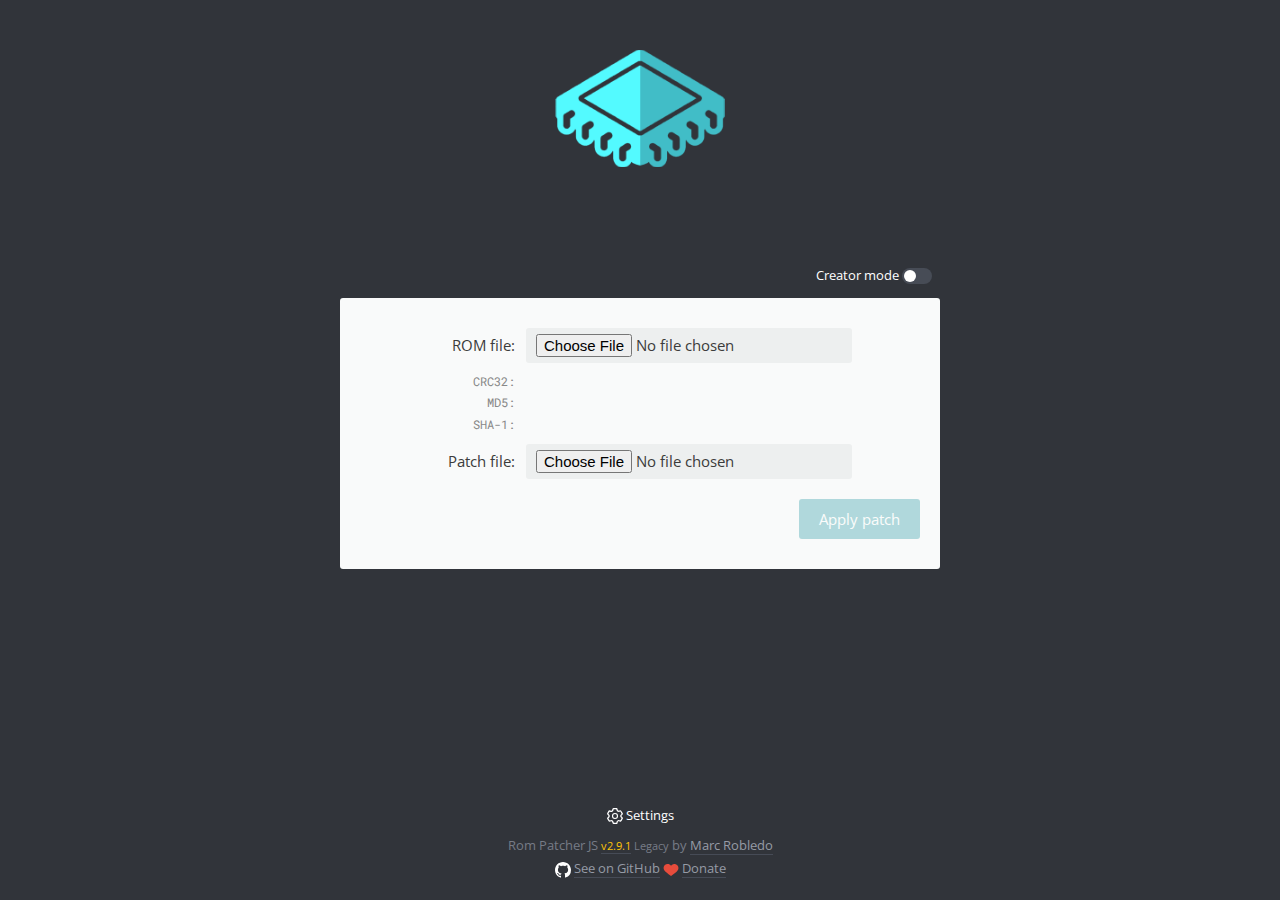
<file: rompatcher/legacy/index.html>
<!DOCTYPE html>
<html translate="no">
<head>
	<title>Rom Patcher JS</title>
	<meta http-equiv="content-Type" content="text/html; charset=UTF-8"/>
	<meta name="description" content="An online web-based ROM patcher. Supported formats: IPS, BPS, UPS, APS, RUP, PPF and xdelta."/>
	<meta name="keywords" content="ips,ups,aps,bps,rup,ninja,ppf,xdelta,patcher,online,html5,web,rom,patch,hack,translation"/>
	<meta name="viewport" content="width=device-width, initial-scale=1.0, maximum-scale=1.0, user-scalable=0"/>
	<link rel="manifest" href="./manifest.json"/>
	<link rel="shortcut icon" href="./style/app_icon_16.png" type="image/png" sizes="16x16"/>
	<link rel="shortcut icon" href="./style/app_icon_192.png" type="image/png" sizes="192x192"/>
	<!-- iOS icons -->
	<link rel="apple-touch-icon" sizes="57x57" href="./style/app_icon_114.png" />
	<link rel="apple-touch-icon" sizes="114x114" href="./style/app_icon_114.png" />
	<link rel="apple-touch-icon" sizes="72x72" href="./style/app_icon_144.png" />
	<link rel="apple-touch-icon" sizes="144x144" href="./style/app_icon_144.png" />
	<link rel="apple-touch-icon" href="./style/app_icon_192.png" />

	<!-- cache -->
	<meta http-equiv="Cache-Control" content="no-cache, no-store, must-revalidate" />
	<meta http-equiv="Pragma" content="no-cache" />
	<meta http-equiv="Expires" content="0" />

	<!-- social network metatags -->	
	<meta name="twitter:site" content="@marc_robledo">
	<meta name="twitter:creator" content="@marc_robledo">
	<meta name="twitter:domain" content="marcrobledo.com">
	<meta property="og:title" content="Rom Patcher JS">
	<meta name="twitter:title" content="Rom Patcher JS">
	<meta name="twitter:description" content="An online web-based ROM patcher. Supported formats: IPS, BPS, UPS, APS, RUP, PPF and xdelta.">
	<meta property="og:image" content="https://www.marcrobledo.com/RomPatcher.js/style/thumbnail.jpg">
	<meta name="twitter:image" content="https://www.marcrobledo.com/RomPatcher.js/style/thumbnail.jpg">
	<meta name="twitter:card" content="photo">

	<link type="text/css" rel="stylesheet" href="./style/RomPatcher.css" media="all"/>
	<script type="text/javascript" src="./js/locale.js"></script>
	<script type="text/javascript" src="./js/RomPatcher.js"></script>
	<script type="text/javascript" src="./js/MarcFile.js"></script>
	<script type="text/javascript" src="./js/crc.js"></script>
	<script type="text/javascript" src="./js/formats/zip.js"></script>
	<script type="text/javascript" src="./js/formats/ips.js"></script>
	<script type="text/javascript" src="./js/formats/ups.js"></script>
	<script type="text/javascript" src="./js/formats/aps_n64.js"></script>
	<script type="text/javascript" src="./js/formats/aps_gba.js"></script>
	<script type="text/javascript" src="./js/formats/bps.js"></script>
	<script type="text/javascript" src="./js/formats/rup.js"></script>
	<script type="text/javascript" src="./js/formats/ppf.js"></script>
	<script type="text/javascript" src="./js/formats/pmsr.js"></script>
	<script type="text/javascript" src="./js/formats/vcdiff.js"></script>

	<script type="text/javascript" src="./js/zip.js/zip.js"></script>
</head>
<body><div id="column">


<!-- HEADER -->
<header><img src="./style/logo.png" /><h1>Rom Patcher JS</h1></header>

<!-- APP -->
<div id="wrapper">
	<div id="switch-container"><span id="switch-create-button" class="button-outer"><span data-localize="creator_mode">Creator mode</span> <span id="switch-create" class="switch disabled"></span></span></div>

	<div id="tab0" class="tab">
		<div class="row m-b">
			<div class="leftcol text-right"><label for="input-file-rom" data-localize="rom_file">ROM file:</label></div>
			<div class="rightcol">
				<input type="file" id="input-file-rom" class="enabled" />
			</div>
		</div>
		<div class="row m-b" id="rom-info">
			<div class="leftcol text-right">CRC32:</div><div class="rightcol"><span id="crc32"></span></div>
			<div class="leftcol text-right">MD5:</div><div class="rightcol"><span id="md5"></span></div>
			<div class="leftcol text-right">SHA-1:</div><div class="rightcol"><span id="sha1"></span></div>
		</div>
		<div class="row m-b hide" id="row-removeheader">
			<div class="leftcol text-right"></div>
			<div class="rightcol">
				<input type="checkbox" id="checkbox-removeheader" /> <label for="checkbox-removeheader" data-localize="remove_header">Remove header before patching</label>
			</div>
		</div>
		<div class="row m-b hide" id="row-addheader">
			<div class="leftcol text-right"></div>
			<div class="rightcol">
				<input type="checkbox" id="checkbox-addheader" /> <label for="checkbox-addheader" data-localize="add_header">Add temporary header</label> <small>(<label id="headersize" for="checkbox-addheader"></label>)</small>
			</div>
		</div>

		<div class="row m-b" id="row-file-patch">
			<div class="leftcol text-right"><label for="input-file-patch" data-localize="patch_file">Patch file:</label></div>
			<div class="rightcol">
				<input type="file" id="input-file-patch" accept=".ips,.ups,.bps,.aps,.rup,.ppf,.mod,.xdelta,.vcdiff,.zip"/>
			</div>
		</div>
		<div class="row m-b hide" id="row-expected-source-info"></div>

		<div class="buttons">
			<span id="message-apply" class="message"></span>
			<button id="button-apply" data-localize="apply_patch" class="disabled" disabled>Apply patch</button>
		</div>
	</div>



	<div id="tab1" class="tab">
		<div class="row m-b">
			<div class="leftcol text-right"><label for="input-file-rom1" data-localize="original_rom" >Original ROM:</label></div>
			<div class="rightcol">
				<input type="file" id="input-file-rom1" />
			</div>
		</div>

		<div class="row m-b">
			<div class="leftcol text-right"><label for="input-file-rom2" data-localize="modified_rom">Modified ROM:</label></div>
			<div class="rightcol">
				<input type="file" id="input-file-rom2" />
			</div>
		</div>

		<div class="row m-b">
			<div class="leftcol text-right" data-localize="patch_type">Patch type:</div>
			<div class="rightcol">
				<select id="select-patch-type">
					<option value="ips">IPS</option>
					<option value="bps">BPS</option>
					<option value="ppf">PPF</option>
					<option value="ups">UPS</option>
					<option value="aps">APS</option>
					<option value="rup">RUP</option>
				</select>
			</div>
		</div>

		<div class="buttons">
			<span id="message-create" class="message"></span>
			<button id="button-create" class="disabled" disabled data-localize="create_patch">Create patch</button>
		</div>
	</div>
</div>





<!-- FOOTER -->
<footer>
	<div>
		<button id="button-settings" class="button-outer"><img src="style/icon_settings.svg" class="icon settings" /> <span data-localize="settings">Settings</span></button>
	</div>

	Rom Patcher JS <small><a style="color:rgb(255, 197, 7)" href="../" rel="nofollow">v2.9.1</a> Legacy</small> by <a href="/">Marc Robledo</a>
	<br />
	<img src="style/icon_github.svg" class="icon github" /> <a href="https://github.com/marcrobledo/RomPatcher.js/" target="_blank">See on GitHub</a>
	<img src="style/icon_heart.svg" class="icon heart" /> <a href="https://www.paypal.me/marcrobledo/5" target="_blank" rel="nofollow">Donate</a>
</footer>

</div>


<!-- SETTINGS DIALOG -->
<div id="dialog-backdrop">
	<div id="zip-dialog" class="dialog">
		<div id="zip-dialog-message" class="text-center"></div>
		<ul id="zip-dialog-file-list"></ul>
	</div>

	<div id="settings-dialog" class="dialog">
		<div class="text-right m-b"><img id="settings-close-dialog" src="style/icon_close.svg" /></div>

		<div class="row m-b">
			<div class="leftcol"><label for="select-language">Language</label></div>
			<div class="rightcol text-right">
				<select id="select-language" class="enabled w100">
					<option value="en">English</option>
					<option value="fr">Français</option>
					<option value="de">Deutsch</option>
					<option value="it">Italiano</option>
					<option value="es">Español</option>
					<option value="nl">Nederlands</option>
					<option value="sv">Svenska</option>
					<option value="ca">Català</option>
					<option value="ca-va">Valencià</option>
					<option value="pt-br">Português Brasileiro</option>
					<option value="ru">Russian</option>
					<option value="ja">日本語</option>
					<option value="zh-cn">中文（简体）</option>
					<option value="zh-tw">中文（正體）</option>
				</select>
			</div>
		</div>

		<div class="row m-b">
			<div class="leftcol-lg"><label data-localize="alternate_output_name">Use patch name for output</label></div>
			<div class="rightcol-lg text-right"><span id="switch-output-name" class="switch disabled"></span></div>
		</div>

		<div class="row m-b">
			<div class="leftcol-lg"><label data-localize="fix_checksum">Fix ROM checksum</label></div>
			<div class="rightcol-lg text-right"><span id="switch-fix-checksum" class="switch disabled"></span></div>
		</div>

		<div class="row">
			<div class="leftcol-lg"><label data-localize="light_theme">Light theme</label></div>
			<div class="rightcol-lg text-right"><span id="switch-theme" class="switch disabled"></span></div>
		</div>
	</div>
</div>
</body></html>
</file>
<file: rompatcher/legacy/style/RomPatcher.css>
/* Rom Patcher JS CSS template by Marc Robledo v20220323 */
/* minify at https://cssminifier.com/ */

/* @FONT-FACES */
@import url('https://fonts.googleapis.com/css?family=Open+Sans:400,700');
@import url('https://fonts.googleapis.com/css?family=Roboto+Mono:300');

body{
	margin:0;
	font:15px 'Open Sans',sans-serif;
	cursor:default;
	line-height:1.8;
	background-color:#31343a;
	color:#3c3c3c;
	-moz-user-select:none;
	-webkit-user-select: none;
	-ms-user-select:none;
	-o-user-select:none;
	user-select:none;
}

/* flex main column */
html, body{height:100%}
#column{
	display: flex;
	flex-wrap: nowrap;
	height: 100%;
	flex-direction: column;
}
header{margin: 1% 0 4%}
header h1{display:none}
footer{padding: 50px 0 20px}
#wrapper{flex-basis:100%}


.clickable{cursor:pointer}
.hide{display:none !important}
.text-center{text-align:center}
.text-right{text-align:right}
.m-b{margin-bottom:8px}
/* flex box */
.row{
	display:flex;
	flex-flow:row wrap; /* this is the same as flex-direction:row;flex-wrap:wrap; */
	align-items:center; /* vertical align */
	justify-content:space-between
}
.leftcol{width:28%}
.rightcol{width:70%}
.leftcol-md{width:60%}
.rightcol-md{width:40%}
.leftcol-lg{width:70%}
.rightcol-lg{width:30%}





/* icons */
.icon{
	display:inline-block;
	vertical-align:middle;
	width:16px;height:16px
}








/* header+footer */
header{text-align:center}
header h1{margin:0}
header img{max-width:90%; height:192px;}

footer{
	text-align:center;
	color:#767b86;
	font-size:85%;
}
footer a{
	color:#969ba6;
	text-decoration:none;
	border-bottom:1px solid #464b56;
}
footer a:hover{
	color:white;
	border-color:#41d5ff;
}



hr{border:none;border-top:1px dotted #bbb;margin:15px 0}


/* outer buttons */
.button-outer{
	background-color:transparent;
	color:white;
	cursor:pointer;
	text-align:center;
}
.button-outer:hover,.button-outer:focus{
	background-color:#2b2e33;
	cursor:pointer;
}
.button-outer img{
	height:16px;
	display:inline-block;
	vertical-align:middle;
}

/* Switch mode */
#switch-container{
	visibility:hidden;
	text-align:right;	
	margin-bottom:10px;
	font-size:88%;
}
#switch-create-button{
	border-radius:2px;
	padding: 6px 8px;
	transition:background-color .1s;
}
.switch{
	display:inline-block;
	vertical-align:middle;
	width:30px;height:16px;
	border-radius:8px;
	position:relative;
	transition:background-color .2s;
	background-color:#babfbf;
}
#switch-create-button .switch.disabled{background-color:#474c56;}
#settings-dialog .switch{transition:opacity .1s;}
#settings-dialog .switch:hover{cursor:pointer;opacity:.7}
.switch:before{
	position:absolute;
	background-color:white;
	height:12px;width:12px;
	content:" ";
	border-radius:6px;
	top:2px;
	left:2px;
	transition:left .2s;
}
.switch.enabled:before{
	left:16px;
}
.switch.enabled{background-color:#41bdc7;}




.tab{background-color:#f9fafa;padding:30px 15px;border-radius: 3px}
#tab1{display:none}

.buttons{
	margin-top:20px;
	text-align:right
}



/* forms */
input[type=file],select{
	box-sizing:border-box;
	max-width:100%;
	font-family:inherit;
	font-size:100%;
	outline:0;
	border:none;
	border-radius:3px;
	background-color:#edefef;
}
input[type=file].w100, select.w100{width:100%}
input[type=file]{padding:6px 10px}
select{
	padding:6px 18px 6px 10px;
	-webkit-appearance:none;
	-moz-appearance:none;
	text-overflow:'';

	background-image:url("[data-uri]");
	background-position:100% center;
	background-repeat:no-repeat;
}
select::-ms-expand{display:none}
input[type=file].enabled:hover,select.enabled:hover{background-color:#dee1e1}
input[type=file].disabled,select.disabled{background-color:transparent}





/* buttons */
button{
	font-family:inherit;
	font-size:100%;
	min-width:120px;
	border-radius:3px;border:0;

	padding:10px 20px;
	margin:0 5px;

	background-color:#2a9ca5;
	color:white;

	transition:background-color .15s;

	box-sizing:border-box
}
button.enabled:hover{
	cursor:pointer;
	background-color:#3aacb5;
}
button.enabled:active{
	background-color:#297b81;
	transform:translateY(1px)
}
button:disabled{opacity:.35 !important;cursor:not-allowed}

button.no-text.with-icon:before{margin-right:0px}







#rom-info, #row-expected-source-info{font-family:'Roboto Mono',monospace;color:#888;font-size:12px;
	-moz-user-select:text;
	-webkit-user-select: text;
	-ms-user-select:text;
	-o-user-select:text;
	user-select:text;
	cursor:text;
}
#rom-info .rightcol{white-space:nowrap;overflow:hidden;text-overflow:ellipsis}
#crc32.valid{color:green}
#crc32.invalid{color: red}
#crc32 span{text-decoration:underline}
#crc32 span:hover{cursor:pointer;color:black}


#crc32.valid:after{
	display:inline-block;
	vertical-align:middle;
	content:"";

	width:16px;height:16px;
	margin-left:4px;
	
	
	background-size:100% 100%;
	background-image:url("[data-uri]");
}





.message{padding: 5px 10px; border-radius:3px;display:inline-block;vertical-align:middle}
.message.error{background-color:#de4205; color:white}
.message.warning{background-color:#ffec68; color:black}

/* loading circle */
@-moz-keyframes spin { 100% { -moz-transform: rotate(360deg); } }
@-webkit-keyframes spin { 100% { -webkit-transform: rotate(360deg); } }
@keyframes spin { 100% { -webkit-transform: rotate(360deg); transform:rotate(360deg); } }

.loading{
	width:20px;
	height:20px;
	display:inline-block;
	position:relative;
	-webkit-animation:spin 1s linear infinite;
	-moz-animation:spin 1s linear infinite;
	animation:spin 1s ease-in-out infinite;
	vertical-align:middle;
}
.loading:before{
	width:6px;
	height:6px;
	background-color:#41bdc7;
	border-radius:3px;
	display:inline-block;
	content:"";
	position:absolute;
	top:0;
	left:50%;
	margin-left:-3px;
}





#wrapper{
	box-sizing:border-box;
	max-width:95%;
	width:600px;
	margin:0 auto
}






/* dialogs */
#dialog-backdrop{
	position:fixed;
	display:flex;
	top:0;
	left:0;
	width:100%;
	height:100%;
	background-color:rgba(0,0,0,.75);

	margin:0;
	padding:0;
	display:none;
}
#dialog-backdrop.show{display:flex}


.dialog{
	vertical-align:middle;
	margin:auto;
	background-color:white;
	color:#999;
	box-sizing:border-box;
	box-shadow:rgba(0,0,0,.7) 0 0 24px;
	padding:20px;
	border-radius:3px;
	display:none;
}
.dialog.show{display:block}

/* settings dialog */
#settings-dialog{
	min-width:400px;
	max-width:90%;
}
#settings-close-dialog{
	padding:8px;
	border-radius:30px;
	margin-right:-8px;
	margin-top:-8px;
	transition:background-color .2s;
	height:24px;
}
#settings-close-dialog:hover{
	cursor:pointer;
	background-color:#f4f4f4;
}




/* ZIP dialog */
#zip-dialog{
	min-width:360px;
}
#zip-dialog-file-list{
	list-style:none;
	padding:0;
	margin: 0;
	max-height:300px;
	overflow-y:auto;
}
#zip-dialog-file-list li{
	color:#3c3c3c;
	padding: 2px 8px;
	white-space: nowrap;
	overflow: hidden;
	text-overflow: ellipsis;
}
#zip-dialog-file-list li:hover{
	background-color:#eee;
	cursor:pointer;
	color: black;
	border-radius: 3px;
}




/* light theme */
body.light{background-color:#eeeceb;}
body.light .button-outer{color:#575b66;}
body.light footer img.icon.settings, body.light footer img.icon.github{filter: invert(0%) brightness(30%);}
body.light .button-outer:hover, body.light .button-outer:focus{background-color: #e6e3e1}
body.light .switch.enabled{background-color:#ff941e;}
body.light #switch-create.disabled{background-color:#cec5bd;}
body.light button:not(.button-outer){background-color:#f9a345;}
body.light button:not(.button-outer):not(:disabled):hover{background-color:#ffbe78;}
body.light header img{filter: hue-rotate(98rad) brightness(97.9%) saturate(160%)}
body.light footer{color:#a89d97}
body.light footer a{color:#8c817c; border-color:#e3d4cc}
body.light footer a:hover{color:#484543; border-color:#ffac41}



/* responsive */
@media only screen and (max-width:641px){
	#wrapper{font-size:14px}
	#rom-info{font-size:11px}
	header img{max-height:96px}
	#settings-dialog, #zip-dialog{min-width: auto;}
}
</file>
